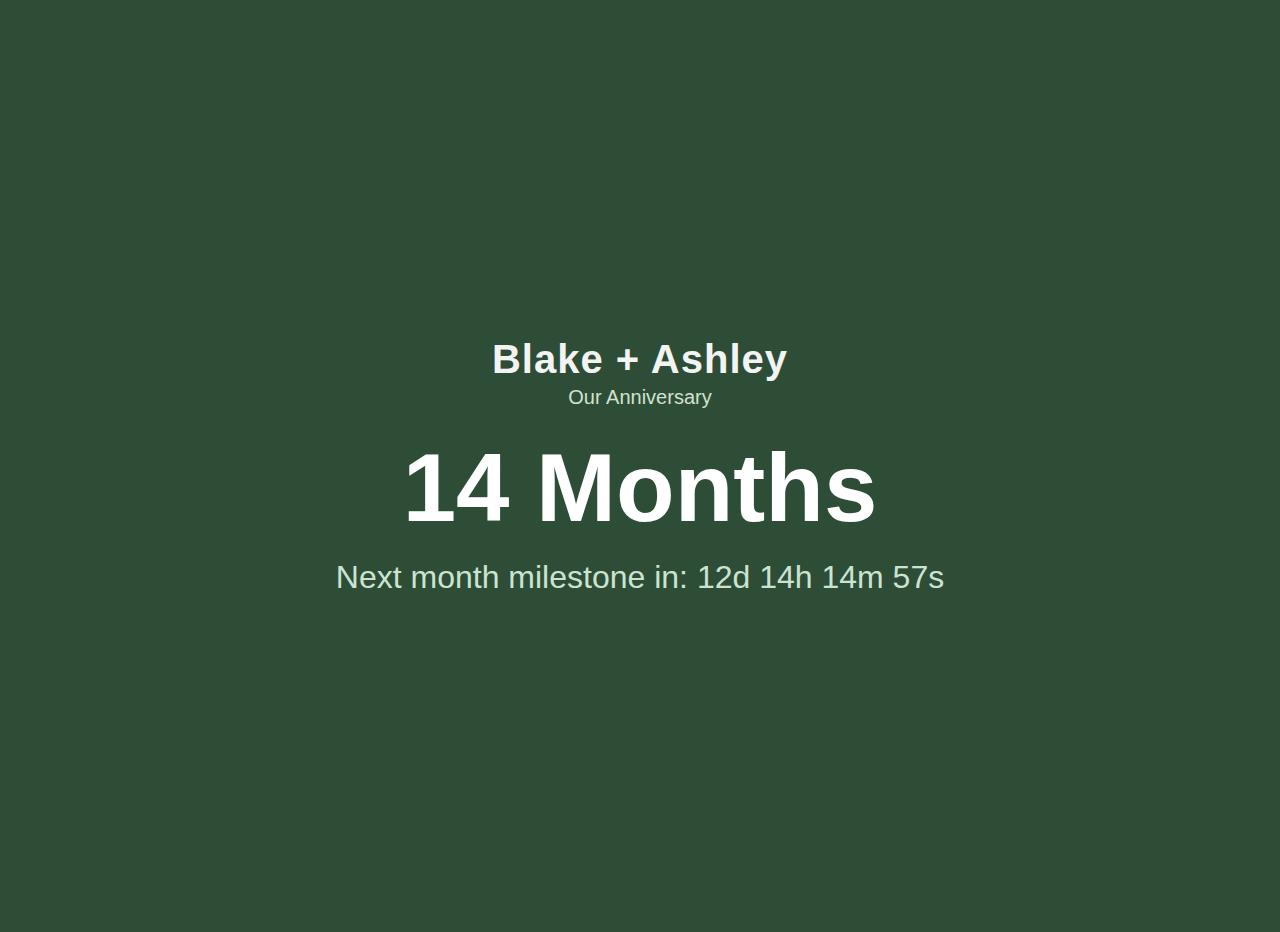
<file: index.html>
<!DOCTYPE html>
<html lang="en">
<head>
  <meta charset="UTF-8" />
  <meta name="viewport" content="width=device-width, initial-scale=1.0"/>
  <title>Our Anniversary</title>
  <link rel="stylesheet" href="style.css" />
</head>
<body>
  <div class="container">
    <h2 id="title">Blake + Ashley</h2>
    <h3 id="subtitle">Our Anniversary</h3>
    <div class="heart-shape"></div>
    <h1 id="months">0 Months</h1>
    <p id="countdown">Loading...</p>
  </div>
  <script src="script.js"></script>
</body>
</html>
</file>
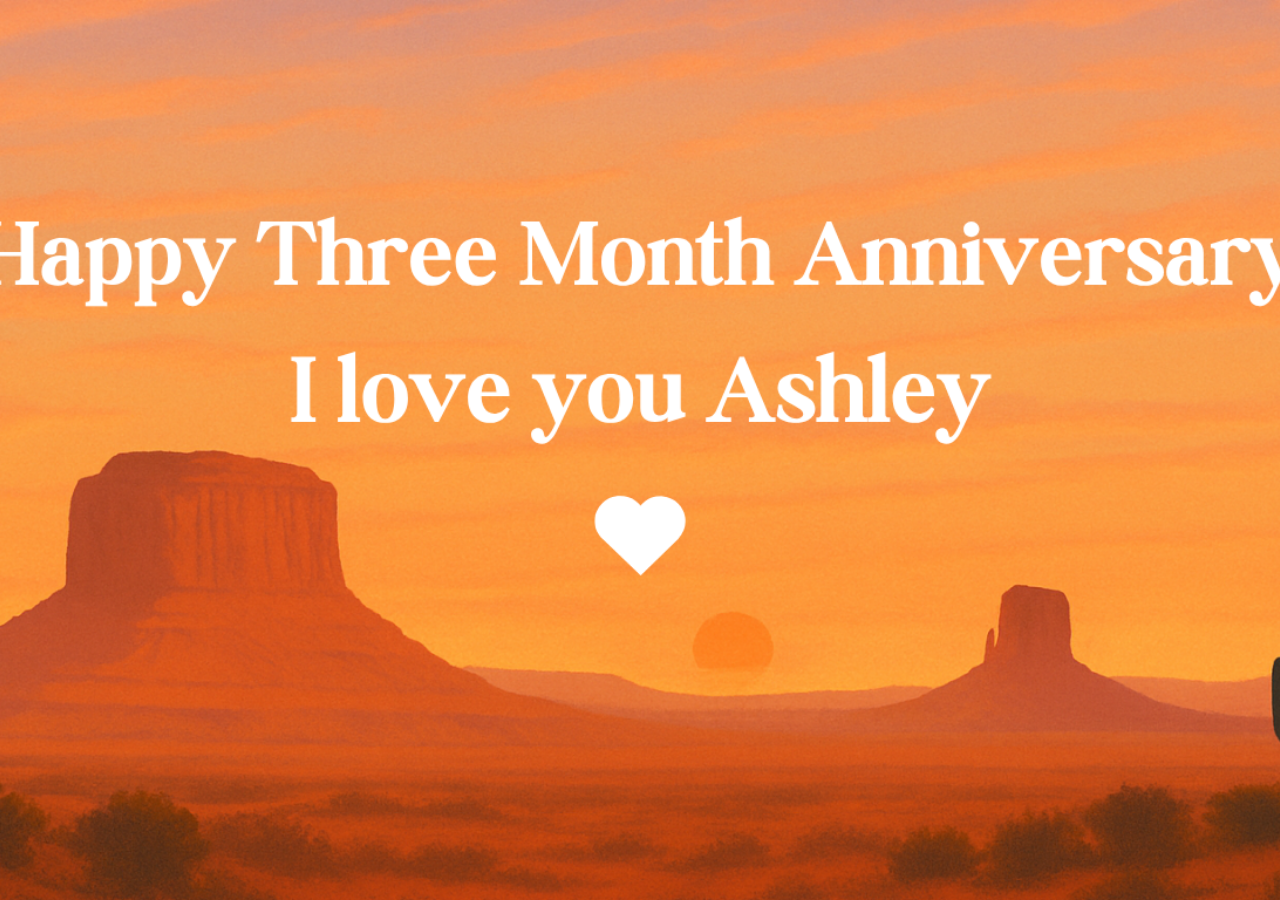
<file: anniversary.html>
<!DOCTYPE html>
<html lang="en">
<head>
  <meta charset="UTF-8" />
  <meta name="viewport" content="width=device-width, initial-scale=1.0" />
  <title>Happy 3 Month Anniversary</title>
  <style>
    html, body {
      margin: 0;
      padding: 0;
      height: 100%;
      background: url('Sunset.png') no-repeat center center fixed;
      background-size: cover;
    }
  </style>
</head>
<body>
</body>
</html>
</file>
<file: style.css>
/* Base styles */
body {
  background-color: #2e4d36; /* subtle dark green */
  font-family: 'Segoe UI', sans-serif;
  display: flex;
  justify-content: center;
  align-items: center;
  min-height: 100vh;
  margin: 0;
  padding: 1rem;
}

.container {
  text-align: center;
  max-width: 90%;
  color: white;
}

/* Title and subtitle */
#title {
  font-size: 2.5rem;
  margin-bottom: 0.25rem;
  font-weight: 600;
  letter-spacing: 1px;
  color: #f3f3f3;
}

#subtitle {
  font-size: 1.25rem;
  margin-top: 0;
  margin-bottom: 1.5rem;
  font-weight: 300;
  color: #d1e2d0;
}

#heart {
  font-size: 2.5rem;
  margin: 0.5rem 0;
  color: #f3f3f3;
;
}


/* Big number styling */
#months {
  font-size: 12vw; /* Scales based on screen width */
  color: #ffffff;
  margin: 0;
}

/* Countdown text */
#countdown {
  font-size: 5vw;
  color: #cce3d1;
  margin-top: 1rem;
}

/* Optional: Set font-size limits for really large screens */
@media (min-width: 768px) {
  #months {
    font-size: 6rem;
  }

  #countdown {
    font-size: 2rem;
  }
}
</file>
